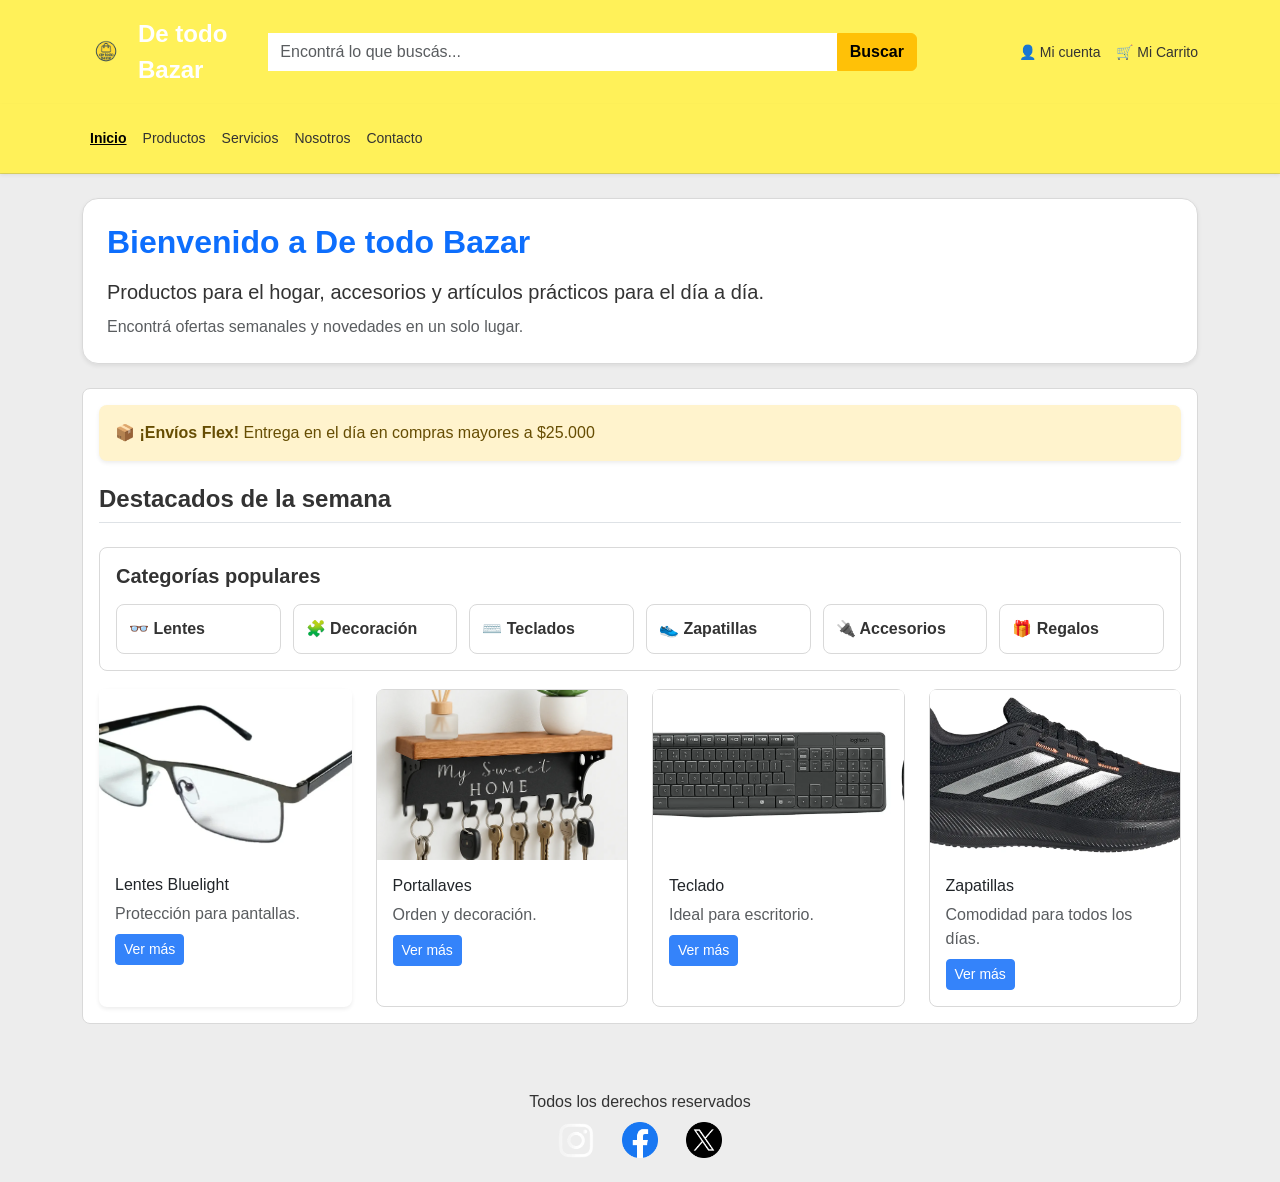
<file: index.html>
<!-- index.html -->
<!DOCTYPE html>
<html lang="es">

<head>
  <meta charset="UTF-8">
  <meta name="viewport" content="width=device-width, initial-scale=1.0">

  <meta name="description"
    content="De todo Bazar: productos para el hogar, accesorios y artículos prácticos para el día a día. Ofertas semanales y novedades.">

  <!-- Bootstrap CSS -->
  <link href="https://cdn.jsdelivr.net/npm/bootstrap@5.3.3/dist/css/bootstrap.min.css" rel="stylesheet">

  <!-- CSS propio (generado desde SASS) -->
  <link rel="stylesheet" href="css/style.css">

  <!-- AOS CSS -->
  <link href="https://unpkg.com/aos@2.3.1/dist/aos.css" rel="stylesheet">

  <title>De todo Bazar | Productos para el Hogar y Decoración</title>

  <!-- Open Graph -->
  <meta property="og:title" content="De todo Bazar | Todo para tu hogar">
  <meta property="og:description"
    content="Productos para el hogar, accesorios y artículos prácticos con envío a todo el país.">
  <meta property="og:image" content="https://tudominio.com/img/og-image.jpg">
  <meta property="og:url" content="https://tu-github-pages.github.io/">
  <meta property="og:type" content="website">
</head>

<body class="d-flex flex-column min-vh-100">

  <!-- Skip link (accesibilidad) -->
  <a class="visually-hidden-focusable p-2" href="#contenido">Saltar al contenido</a>

  <!-- Header -->
  <header class="ml-header">

    <!-- Top bar -->
    <div class="container py-3">
      <div class="row align-items-center g-2">

        <!-- Logo -->
        <div class="col-12 col-md-2 text-center text-md-start">
          <a href="index.html" class="d-inline-flex align-items-center text-decoration-none" aria-label="Ir al inicio">
            <img src="img/logo.png" alt="Logo de De todo Bazar" class="ml-logo">
            <span class="ms-2 fw-bold text-white fs-4">De todo Bazar</span>
          </a>
        </div>

        <!-- Buscador -->
        <div class="col-12 col-md-7">
          <form class="input-group" action="#" method="get" role="search" aria-label="Buscador de productos">
            <label for="busqueda" class="visually-hidden">Buscar productos</label>
            <input id="busqueda" name="q" type="search" class="form-control border-0"
              placeholder="Encontrá lo que buscás..." aria-label="Buscar productos">
            <button class="btn btn-warning fw-bold" type="submit" aria-label="Buscar">Buscar</button>
          </form>
        </div>

        <!-- Accesos -->
        <div class="col-12 col-md-3">
          <div class="d-flex justify-content-center justify-content-md-end gap-3 flex-wrap">
            <a href="#" class="ml-link" aria-label="Mi cuenta">👤 Mi cuenta</a>
            <a href="#" class="ml-link" aria-label="Carrito">🛒 Mi Carrito</a>
          </div>
        </div>

      </div>
    </div>

    <!-- Navegación -->
    <nav class="navbar navbar-expand-md ml-nav shadow-sm" aria-label="Navegación principal">
      <div class="container">
        <button class="navbar-toggler border-white" type="button" data-bs-toggle="collapse"
          data-bs-target="#navPrincipal" aria-controls="navPrincipal" aria-expanded="false" aria-label="Menú">
          <span class="navbar-toggler-icon"></span>
        </button>

        <div class="collapse navbar-collapse" id="navPrincipal">
          <ul class="navbar-nav me-auto py-2">
            <li class="nav-item">
              <a class="nav-link active" aria-current="page" href="index.html">Inicio</a>
            </li>
            <li class="nav-item">
              <a class="nav-link" href="pages/productos.html">Productos</a>
            </li>
            <li class="nav-item">
              <a class="nav-link" href="pages/servicios.html">Servicios</a>
            </li>
            <li class="nav-item">
              <a class="nav-link" href="pages/nosotros.html">Nosotros</a>
            </li>
            <li class="nav-item">
              <a class="nav-link" href="pages/contacto.html">Contacto</a>
            </li>
          </ul>
        </div>
      </div>
    </nav>
  </header>

  <!-- Contenido principal -->
  <main id="contenido" class="container my-4 grow">

    <!-- Bienvenida -->
    <section class="mb-4 home-section" data-aos="fade-up">
      <div class="home-box bg-white shadow-sm p-4 rounded-4">
        <h1 class="h2 fw-bold text-primary mb-3">Bienvenido a De todo Bazar</h1>
        <p class="lead mb-2">Productos para el hogar, accesorios y artículos prácticos para el día a día.</p>
        <p class="text-muted mb-0">Encontrá ofertas semanales y novedades en un solo lugar.</p>
      </div>
    </section>

    <!-- Destacados -->
    <section class="home-section" data-aos="fade-up">
      <div class="home-box">

        <div class="alert alert-warning border-0 shadow-sm py-3 mb-4 rounded-3" role="alert">
          <strong>📦 ¡Envíos Flex!</strong> Entrega en el día en compras mayores a $25.000
        </div>
        <h2 class="h4 fw-bold mb-4 border-bottom pb-2">Destacados de la semana</h2>
        <!-- Categorías populares (CSS Grid) -->
        <section class="home-section">
          <div class="home-box">
            <h2 class="h5 mb-3 home-title">Categorías populares</h2>

            <div class="feature-grid" aria-label="Categorías populares">
              <a class="feature-card" href="pages/productos.html">👓 Lentes</a>
              <a class="feature-card" href="pages/productos.html">🧩 Decoración</a>
              <a class="feature-card" href="pages/productos.html">⌨️ Teclados</a>
              <a class="feature-card" href="pages/productos.html">👟 Zapatillas</a>
              <a class="feature-card" href="pages/productos.html">🔌 Accesorios</a>
              <a class="feature-card" href="pages/productos.html">🎁 Regalos</a>
            </div>
          </div>
        </section>


        <div class="row row-cols-1 row-cols-md-2 row-cols-lg-4 g-4">

          <div class="col" data-aos="zoom-in" data-aos-delay="100">
            <article class="card h-100 border-0 shadow-sm">
              <img src="img/gafas.webp" class="card-img-top img-fluid"
                alt="Lentes Bluelight para protección de pantallas" loading="lazy">
              <div class="card-body">
                <h3 class="h6 card-title">Lentes Bluelight</h3>
                <p class="card-text text-muted mb-2">Protección para pantallas.</p>
                <a href="pages/productos.html" class="btn btn-sm btn-primary" aria-label="Ver más productos">Ver más</a>
              </div>
            </article>
          </div>

          <div class="col">
            <article class="card h-100">
              <img src="img/portallaves.webp" class="card-img-top img-fluid" alt="Portallaves decorativo para pared"
                loading="lazy">
              <div class="card-body">
                <h3 class="h6 card-title">Portallaves</h3>
                <p class="card-text text-muted mb-2">Orden y decoración.</p>
                <a href="pages/productos.html" class="btn btn-sm btn-primary" aria-label="Ver más productos">Ver más</a>
              </div>
            </article>
          </div>

          <div class="col">
            <article class="card h-100">
              <img src="img/teclado.webp" class="card-img-top img-fluid" alt="Teclado para escritorio" loading="lazy">
              <div class="card-body">
                <h3 class="h6 card-title">Teclado</h3>
                <p class="card-text text-muted mb-2">Ideal para escritorio.</p>
                <a href="pages/productos.html" class="btn btn-sm btn-primary" aria-label="Ver más productos">Ver más</a>
              </div>
            </article>
          </div>

          <div class="col">
            <article class="card h-100">
              <img src="img/zapatillas.webp" class="card-img-top img-fluid" alt="Zapatillas deportivas para uso diario"
                loading="lazy">
              <div class="card-body">
                <h3 class="h6 card-title">Zapatillas</h3>
                <p class="card-text text-muted mb-2">Comodidad para todos los días.</p>
                <a href="pages/productos.html" class="btn btn-sm btn-primary" aria-label="Ver más productos">Ver más</a>
              </div>
            </article>
          </div>

        </div>
      </div>
    </section>

  </main>

  <!-- Footer -->
  <footer class="ml-footer text-center py-4">
    <div class="container">
      <p class="mb-2">Todos los derechos reservados</p>

      <div class="d-inline-flex gap-3 align-items-center justify-content-center flex-wrap">
        <a href="https://www.instagram.com" target="_blank" rel="noopener noreferrer" aria-label="Instagram">
          <img src="img/instagram.png" alt="Logo de Instagram" class="ml-social" loading="lazy">
        </a>

        <a href="https://www.facebook.com" target="_blank" rel="noopener noreferrer" aria-label="Facebook">
          <img src="img/facebook.png" alt="Logo de Facebook" class="ml-social" loading="lazy">
        </a>

        <a href="https://x.com/?lang=es" target="_blank" rel="noopener noreferrer" aria-label="X">
          <img src="img/X.png" alt="Logo de X" class="ml-social" loading="lazy">
        </a>
      </div>
    </div>
  </footer>

  <!-- Scripts -->
  <script src="https://cdn.jsdelivr.net/npm/bootstrap@5.3.3/dist/js/bootstrap.bundle.min.js"></script>
  <script src="https://unpkg.com/aos@2.3.1/dist/aos.js"></script>
  <script>
    AOS.init({
      duration: 800,
      once: true
    });
  </script>
</body>

</html>
</file>
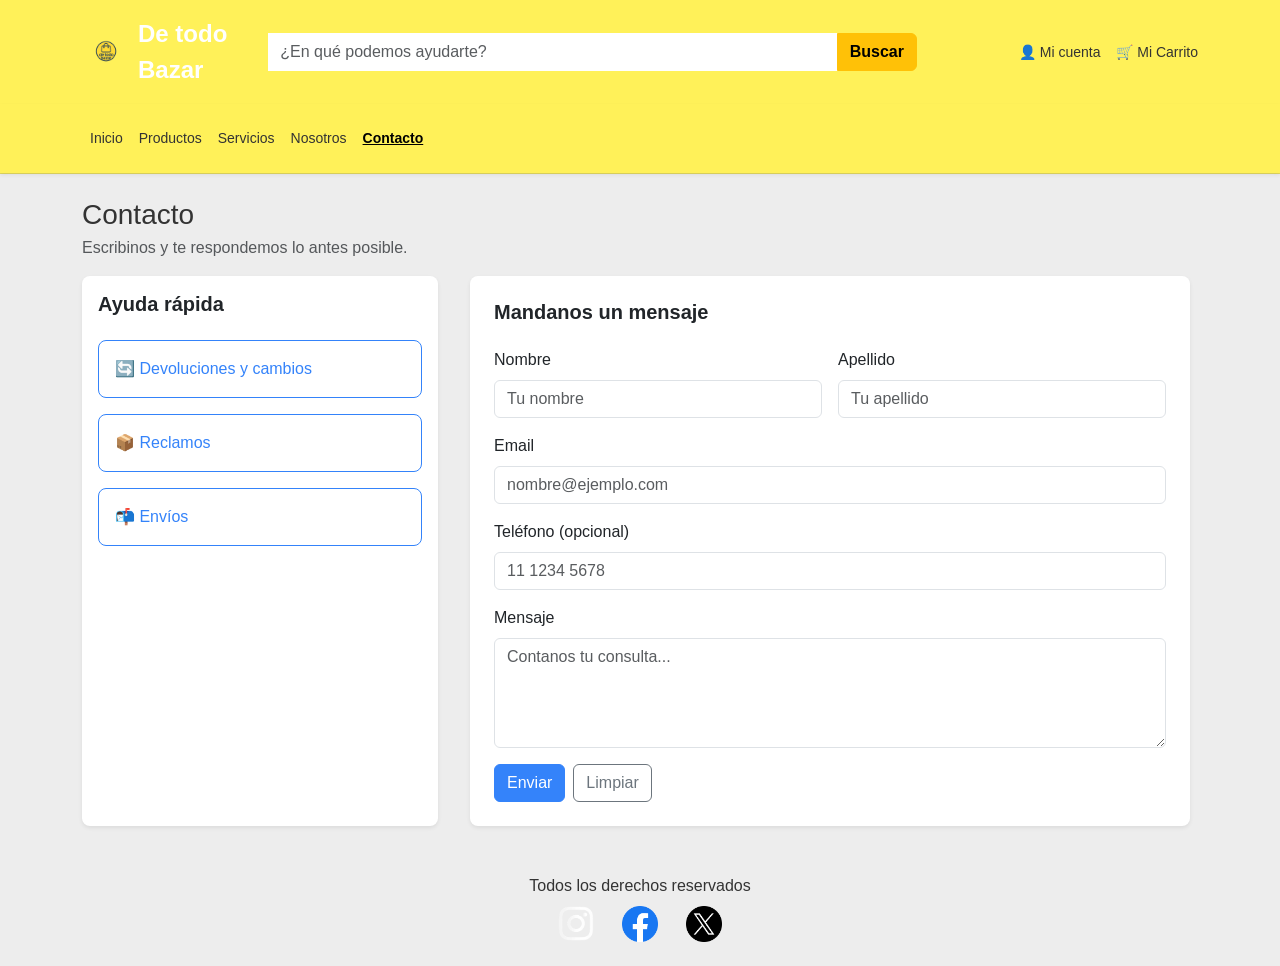
<file: pages/contacto.html>
<!-- pages/contacto.html -->
<!DOCTYPE html>
<html lang="es">

<head>
  <meta charset="UTF-8">
  <meta name="viewport" content="width=device-width, initial-scale=1.0">

  <meta name="description"
    content="Contacto de De todo Bazar. Escribinos tu consulta y te respondemos lo antes posible.">

  <!-- Bootstrap CSS -->
  <link href="https://cdn.jsdelivr.net/npm/bootstrap@5.3.3/dist/css/bootstrap.min.css" rel="stylesheet">

  <!-- CSS propio (generado desde SASS) -->
  <link rel="stylesheet" href="../css/style.css">

  <!-- AOS CSS -->
  <link href="https://unpkg.com/aos@2.3.1/dist/aos.css" rel="stylesheet">

  <title>Contacto - De todo Bazar</title>

  <!-- Open Graph -->
  <meta property="og:title" content="Contacto | De todo Bazar">
  <meta property="og:description" content="¿Tenés dudas? Escribinos y te responderemos a la brevedad.">
  <meta property="og:type" content="website">
</head>

<body class="d-flex flex-column min-vh-100">

  <!-- Skip link (accesibilidad) -->
  <a class="visually-hidden-focusable p-2" href="#contenido">Saltar al contenido</a>

  <!-- Header -->
  <header class="ml-header">

    <!-- Top bar -->
    <div class="container py-3">
      <div class="row align-items-center g-2">

        <!-- Logo -->
        <div class="col-12 col-md-2 text-center text-md-start">
          <a href="../index.html" class="d-inline-flex align-items-center text-decoration-none"
            aria-label="Ir al inicio">
            <img src="../img/logo.png" alt="Logo de De todo Bazar" class="ml-logo">
            <span class="ms-2 fw-bold text-white fs-4">De todo Bazar</span>
          </a>
        </div>

        <!-- Buscador -->
        <div class="col-12 col-md-7">
          <form class="input-group" action="#" method="get" role="search" aria-label="Buscador de consultas">
            <label for="busqueda" class="visually-hidden">Buscar consultas</label>
            <input id="busqueda" name="q" type="search" class="form-control border-0"
              placeholder="¿En qué podemos ayudarte?" aria-label="Buscador de consultas">
            <button class="btn btn-warning fw-bold" type="submit" aria-label="Buscar">Buscar</button>
          </form>
        </div>

        <!-- Accesos -->
        <div class="col-12 col-md-3">
          <div class="d-flex justify-content-center justify-content-md-end gap-3 flex-wrap">
            <a href="#" class="ml-link" aria-label="Mi cuenta">👤 Mi cuenta</a>
            <a href="#" class="ml-link" aria-label="Carrito">🛒 Mi Carrito</a>
          </div>
        </div>

      </div>
    </div>

    <!-- Navegación -->
    <nav class="navbar navbar-expand-md ml-nav shadow-sm" aria-label="Navegación principal">
      <div class="container">
        <button class="navbar-toggler border-white" type="button" data-bs-toggle="collapse"
          data-bs-target="#navPrincipal" aria-controls="navPrincipal" aria-expanded="false" aria-label="Menú">
          <span class="navbar-toggler-icon"></span>
        </button>

        <div class="collapse navbar-collapse" id="navPrincipal">
          <ul class="navbar-nav me-auto py-2">
            <li class="nav-item">
              <a class="nav-link" href="../index.html">Inicio</a>
            </li>
            <li class="nav-item">
              <a class="nav-link" href="productos.html">Productos</a>
            </li>
            <li class="nav-item">
              <a class="nav-link" href="servicios.html">Servicios</a>
            </li>
            <li class="nav-item">
              <a class="nav-link" href="nosotros.html">Nosotros</a>
            </li>
            <li class="nav-item">
              <a class="nav-link active" aria-current="page" href="contacto.html">Contacto</a>
            </li>
          </ul>
        </div>
      </div>
    </nav>
  </header>

  <!-- Contenido principal -->
  <main id="contenido" class="container my-4 grow">

    <section class="mb-3">
      <h1 class="h3 mb-1">Contacto</h1>
      <p class="text-muted mb-0">Escribinos y te respondemos lo antes posible.</p>
    </section>

    <div class="row g-4 contact-grid">

      <!-- Ayuda rápida -->
      <aside class="col-12 col-md-4" data-aos="fade-right">
        <section class="card contact-card border-0 shadow-sm h-100">
          <div class="card-body">
            <h2 class="h5 fw-bold mb-4">Ayuda rápida</h2>

            <div class="d-grid gap-3">
              <a class="btn btn-outline-primary text-start p-3 rounded-3" href="#"
                aria-label="Ir a devoluciones y cambios">
                🔄 Devoluciones y cambios
              </a>
              <a class="btn btn-outline-primary text-start p-3 rounded-3" href="#" aria-label="Ir a reclamos">
                📦 Reclamos
              </a>
              <a class="btn btn-outline-primary text-start p-3 rounded-3" href="#" aria-label="Ir a envíos">
                📬 Envíos
              </a>
            </div>
          </div>
        </section>
      </aside>

      <!-- Formulario -->
      <section class="col-12 col-md-8" aria-label="Formulario de contacto" data-aos="fade-left">
        <div class="card contact-form-card border-0 shadow-sm">
          <div class="card-body p-4">
            <h2 class="h5 fw-bold mb-4">Mandanos un mensaje</h2>

            <form action="#" method="post">
              <div class="row g-3">
                <div class="col-12 col-md-6">
                  <label for="nombre" class="form-label">Nombre</label>
                  <input id="nombre" name="nombre" type="text" class="form-control" placeholder="Tu nombre" required
                    autocomplete="given-name">
                </div>

                <div class="col-12 col-md-6">
                  <label for="apellido" class="form-label">Apellido</label>
                  <input id="apellido" name="apellido" type="text" class="form-control" placeholder="Tu apellido"
                    required autocomplete="family-name">
                </div>

                <div class="col-12">
                  <label for="email" class="form-label">Email</label>
                  <input id="email" name="email" type="email" class="form-control" placeholder="nombre@ejemplo.com"
                    required autocomplete="email">
                </div>

                <div class="col-12">
                  <label for="telefono" class="form-label">Teléfono (opcional)</label>
                  <input id="telefono" name="telefono" type="tel" class="form-control" placeholder="11 1234 5678"
                    autocomplete="tel">
                </div>

                <div class="col-12">
                  <label for="mensaje" class="form-label">Mensaje</label>
                  <textarea id="mensaje" name="mensaje" class="form-control" rows="4"
                    placeholder="Contanos tu consulta..." required></textarea>
                </div>

                <div class="col-12 d-flex gap-2 flex-wrap">
                  <button type="submit" class="btn btn-primary"
                    aria-label="Enviar formulario de contacto">Enviar</button>
                  <button type="reset" class="btn btn-outline-secondary"
                    aria-label="Limpiar formulario">Limpiar</button>
                </div>
              </div>
            </form>

          </div>
        </div>
      </section>

    </div>

  </main>

  <!-- Footer -->
  <footer class="ml-footer text-center py-4">
    <div class="container">
      <p class="mb-2">Todos los derechos reservados</p>

      <div class="d-inline-flex gap-3 align-items-center justify-content-center flex-wrap">
        <a href="https://www.instagram.com" target="_blank" rel="noopener noreferrer" aria-label="Instagram">
          <img src="../img/instagram.png" alt="Logo de Instagram" class="ml-social" loading="lazy">
        </a>

        <a href="https://www.facebook.com" target="_blank" rel="noopener noreferrer" aria-label="Facebook">
          <img src="../img/facebook.png" alt="Logo de Facebook" class="ml-social" loading="lazy">
        </a>

        <a href="https://x.com/?lang=es" target="_blank" rel="noopener noreferrer" aria-label="X">
          <img src="../img/X.png" alt="Logo de X" class="ml-social" loading="lazy">
        </a>
      </div>
    </div>
  </footer>

  <!-- Scripts -->
  <script src="https://cdn.jsdelivr.net/npm/bootstrap@5.3.3/dist/js/bootstrap.bundle.min.js"></script>
  <script src="https://unpkg.com/aos@2.3.1/dist/aos.js"></script>
  <script>
    AOS.init({ duration: 800, once: true });
  </script>
</body>

</html>
</file>
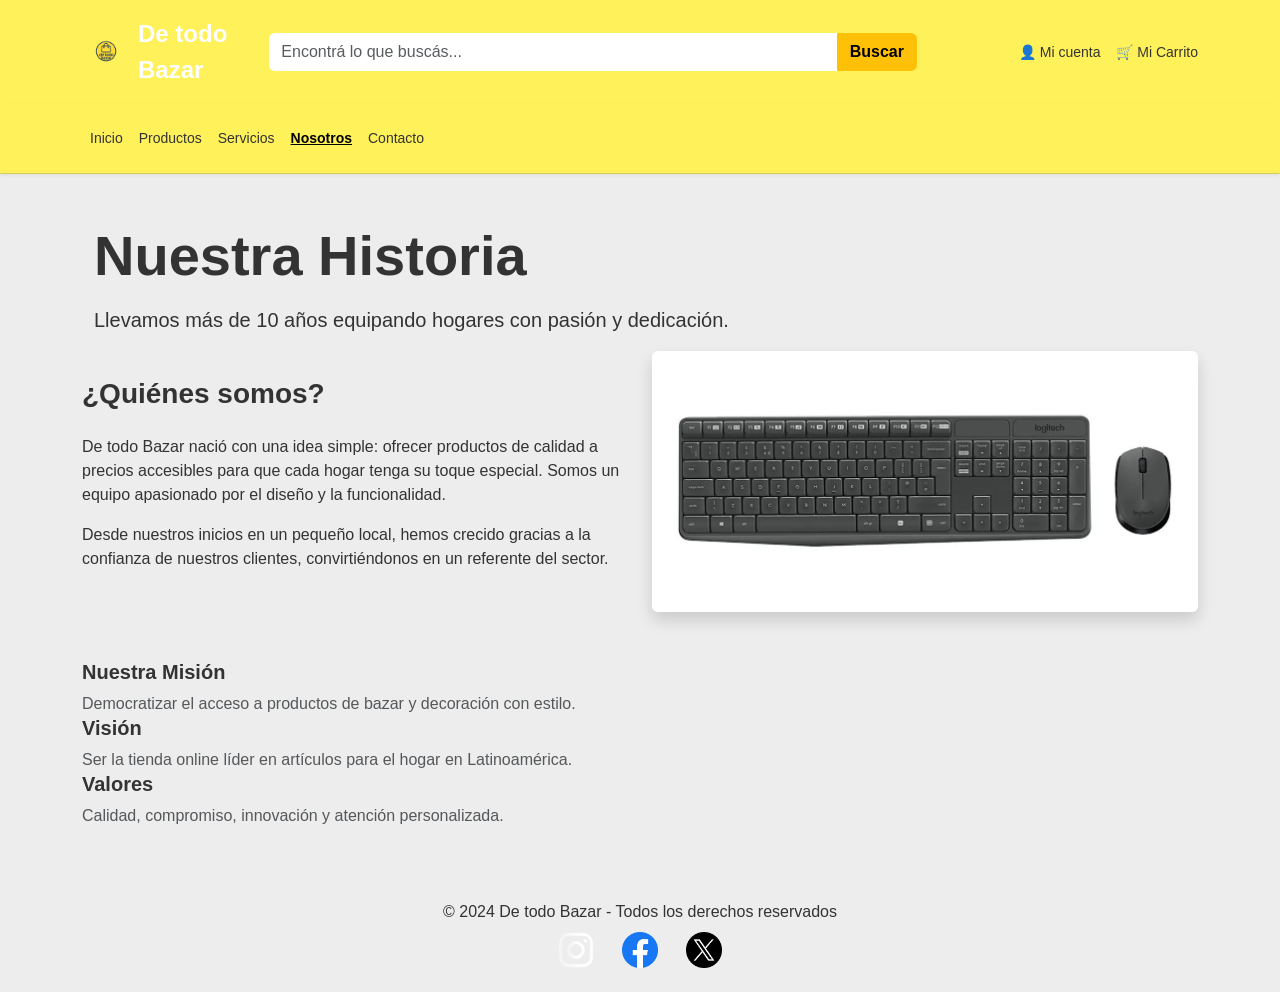
<file: pages/nosotros.html>
<!DOCTYPE html>
<html lang="es">

<head>
    <meta charset="UTF-8">
    <meta name="viewport" content="width=device-width, initial-scale=1.0">
    <meta name="description"
        content="Conocé la historia y el equipo de De todo Bazar. Pasión por el hogar y la decoración.">
    <link href="https://cdn.jsdelivr.net/npm/bootstrap@5.3.3/dist/css/bootstrap.min.css" rel="stylesheet">
    <link rel="stylesheet" href="../css/style.css">
    <link href="https://unpkg.com/aos@2.3.1/dist/aos.css" rel="stylesheet">

    <link rel="icon" type="image/png" href="../img/logo.png">
    <title>Nosotros - De todo Bazar</title>

    <!-- Open Graph -->
    <meta property="og:title" content="Nosotros | De todo Bazar">
    <meta property="og:description" content="Conocé nuestra historia, misión y valores.">
    <meta property="og:type" content="website">
</head>

<body class="d-flex flex-column min-vh-100">

    <header class="ml-header">
        <div class="container py-3">
            <div class="row align-items-center g-2">
                <div class="col-12 col-md-2 text-center text-md-start">
                    <a href="../index.html" class="d-inline-flex align-items-center text-decoration-none"
                        aria-label="Ir al inicio">
                        <img src="../img/logo.png" alt="Logo" class="ml-logo">
                        <span class="ms-2 fw-bold text-white fs-4">De todo Bazar</span>
                    </a>
                </div>
                <div class="col-12 col-md-7">
                    <form class="input-group" action="#" method="get" role="search" aria-label="Buscador">
                        <input name="q" type="search" class="form-control border-0"
                            placeholder="Encontrá lo que buscás..." aria-label="Buscar">
                        <button class="btn btn-warning fw-bold" type="submit">Buscar</button>
                    </form>
                </div>
                <div class="col-12 col-md-3">
                    <div class="d-flex justify-content-center justify-content-md-end gap-3 flex-wrap">
                        <a href="#" class="ml-link">👤 Mi cuenta</a>
                        <a href="#" class="ml-link">🛒 Mi Carrito</a>
                    </div>
                </div>
            </div>
        </div>
        <nav class="navbar navbar-expand-md ml-nav shadow-sm" aria-label="Navegación principal">
            <div class="container">
                <button class="navbar-toggler border-white" type="button" data-bs-toggle="collapse"
                    data-bs-target="#navPrincipal" aria-controls="navPrincipal" aria-expanded="false" aria-label="Menú">
                    <span class="navbar-toggler-icon"></span>
                </button>
                <div class="collapse navbar-collapse" id="navPrincipal">
                    <ul class="navbar-nav me-auto py-2">
                        <li class="nav-item"><a class="nav-link" href="../index.html">Inicio</a></li>
                        <li class="nav-item"><a class="nav-link" href="productos.html">Productos</a></li>
                        <li class="nav-item"><a class="nav-link" href="servicios.html">Servicios</a></li>
                        <li class="nav-item"><a class="nav-link active" aria-current="page"
                                href="nosotros.html">Nosotros</a></li>
                        <li class="nav-item"><a class="nav-link" href="contacto.html">Contacto</a></li>
                    </ul>
                </div>
            </div>
        </nav>
    </header>

    <main id="contenido" class="container my-5 grow">
        <section class="nosotros-hero" data-aos="fade-down">
            <div class="container">
                <h1 class="display-4 fw-bold mb-3">Nuestra Historia</h1>
                <p class="lead">Llevamos más de 10 años equipando hogares con pasión y dedicación.</p>
            </div>
        </section>

        <section class="row align-items-center mb-5 g-4" data-aos="fade-up">
            <div class="col-md-6">
                <h2 class="h3 fw-bold mb-4">¿Quiénes somos?</h2>
                <p>De todo Bazar nació con una idea simple: ofrecer productos de calidad a precios accesibles para que
                    cada hogar tenga su toque especial. Somos un equipo apasionado por el diseño y la funcionalidad.</p>
                <p>Desde nuestros inicios en un pequeño local, hemos crecido gracias a la confianza de nuestros
                    clientes, convirtiéndonos en un referente del sector.</p>
            </div>
            <div class="col-md-6">
                <img src="../img/teclado.webp" alt="Equipo de trabajo" class="img-fluid rounded shadow">
            </div>
        </section>

        <section class="nosotros-grid">
            <div class="nosotros-card" data-aos="zoom-in" data-aos-delay="100">
                <h3 class="h5 fw-bold">Nuestra Misión</h3>
                <p class="text-muted mb-0">Democratizar el acceso a productos de bazar y decoración con estilo.</p>
            </div>
            <div class="nosotros-card" data-aos="zoom-in" data-aos-delay="200">
                <h3 class="h5 fw-bold">Visión</h3>
                <p class="text-muted mb-0">Ser la tienda online líder en artículos para el hogar en Latinoamérica.</p>
            </div>
            <div class="nosotros-card" data-aos="zoom-in" data-aos-delay="300">
                <h3 class="h5 fw-bold">Valores</h3>
                <p class="text-muted mb-0">Calidad, compromiso, innovación y atención personalizada.</p>
            </div>
        </section>
    </main>

    <footer class="ml-footer text-center py-4 mt-auto">
        <div class="container">
            <p class="mb-2">© 2024 De todo Bazar - Todos los derechos reservados</p>
            <div class="d-inline-flex gap-3 align-items-center justify-content-center flex-wrap">
                <a href="#" aria-label="Instagram"><img src="../img/instagram.png" alt="Instagram"
                        class="ml-social"></a>
                <a href="#" aria-label="Facebook"><img src="../img/facebook.png" alt="Facebook" class="ml-social"></a>
                <a href="#" aria-label="X"><img src="../img/X.png" alt="X" class="ml-social"></a>
            </div>
        </div>
    </footer>

    <script src="https://cdn.jsdelivr.net/npm/bootstrap@5.3.3/dist/js/bootstrap.bundle.min.js"></script>
    <script src="https://unpkg.com/aos@2.3.1/dist/aos.js"></script>
    <script>
        AOS.init({ duration: 800, once: true });
    </script>
</body>

</html>
</file>
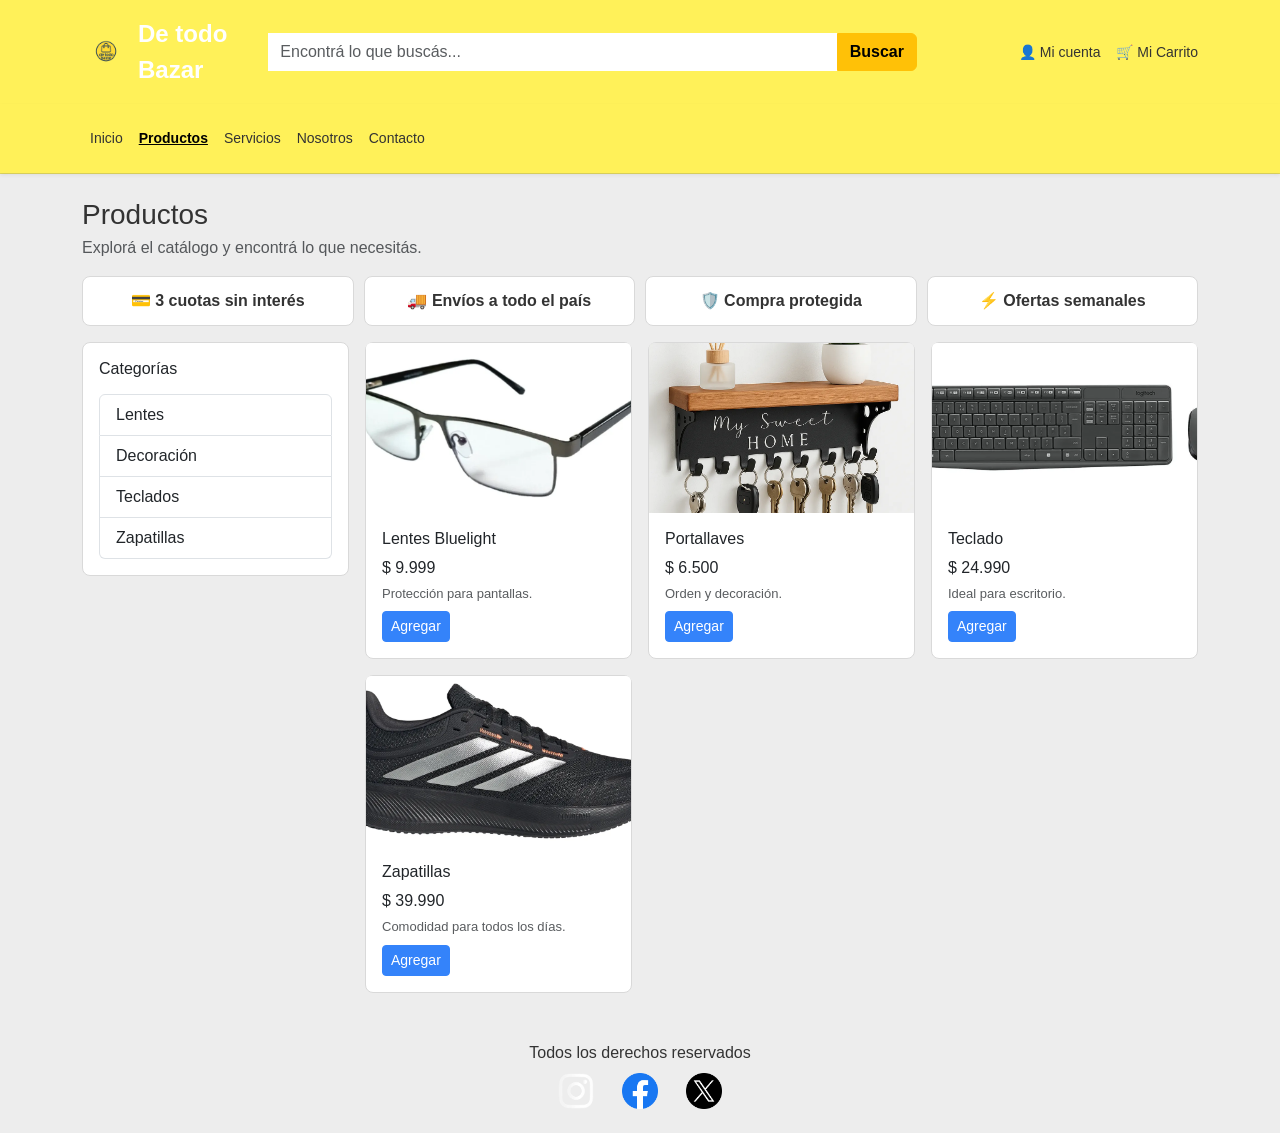
<file: pages/productos.html>
<!-- pages/productos.html -->
<!DOCTYPE html>
<html lang="es">

<head>
  <meta charset="UTF-8">
  <meta name="viewport" content="width=device-width, initial-scale=1.0">

  <meta name="description"
    content="Catálogo de productos de De todo Bazar: accesorios, hogar y artículos prácticos para el día a día.">

  <!-- Bootstrap CSS -->
  <link href="https://cdn.jsdelivr.net/npm/bootstrap@5.3.3/dist/css/bootstrap.min.css" rel="stylesheet">

  <!-- CSS propio (generado desde SASS) -->
  <link rel="stylesheet" href="../css/style.css">

  <!-- AOS CSS -->
  <link href="https://unpkg.com/aos@2.3.1/dist/aos.css" rel="stylesheet">

  <title>Productos - De todo Bazar</title>

  <!-- Open Graph -->
  <meta property="og:title" content="Productos | De todo Bazar">
  <meta property="og:description" content="Explorá nuestro catálogo de bazar, accesorios y decoración.">
  <meta property="og:type" content="website">
</head>

<body class="d-flex flex-column min-vh-100">

  <!-- Skip link (accesibilidad) -->
  <a class="visually-hidden-focusable p-2" href="#contenido">Saltar al contenido</a>

  <!-- Header -->
  <header class="ml-header">

    <!-- Top bar -->
    <div class="container py-3">
      <div class="row align-items-center g-2">

        <!-- Logo -->
        <div class="col-12 col-md-2 text-center text-md-start">
          <a href="../index.html" class="d-inline-flex align-items-center text-decoration-none"
            aria-label="Ir al inicio">
            <img src="../img/logo.png" alt="Logo de De todo Bazar" class="ml-logo">
            <span class="ms-2 fw-bold text-white fs-4">De todo Bazar</span>
          </a>
        </div>

        <!-- Buscador -->
        <div class="col-12 col-md-7">
          <form class="input-group" action="#" method="get" role="search" aria-label="Buscador de productos">
            <label for="busqueda" class="visually-hidden">Buscar productos</label>
            <input id="busqueda" name="q" type="search" class="form-control border-0"
              placeholder="Encontrá lo que buscás..." aria-label="Buscar productos">
            <button class="btn btn-warning fw-bold" type="submit" aria-label="Buscar">Buscar</button>
          </form>
        </div>

        <!-- Accesos -->
        <div class="col-12 col-md-3">
          <div class="d-flex justify-content-center justify-content-md-end gap-3 flex-wrap">
            <a href="#" class="ml-link" aria-label="Mi cuenta">👤 Mi cuenta</a>
            <a href="#" class="ml-link" aria-label="Carrito">🛒 Mi Carrito</a>
          </div>
        </div>

      </div>
    </div>

    <!-- Navegación -->
    <nav class="navbar navbar-expand-md ml-nav shadow-sm" aria-label="Navegación principal">
      <div class="container">
        <button class="navbar-toggler border-white" type="button" data-bs-toggle="collapse"
          data-bs-target="#navPrincipal" aria-controls="navPrincipal" aria-expanded="false" aria-label="Menú">
          <span class="navbar-toggler-icon"></span>
        </button>

        <div class="collapse navbar-collapse" id="navPrincipal">
          <ul class="navbar-nav me-auto py-2">
            <li class="nav-item">
              <a class="nav-link" href="../index.html">Inicio</a>
            </li>
            <li class="nav-item">
              <a class="nav-link active" aria-current="page" href="productos.html">Productos</a>
            </li>
            <li class="nav-item">
              <a class="nav-link" href="servicios.html">Servicios</a>
            </li>
            <li class="nav-item">
              <a class="nav-link" href="nosotros.html">Nosotros</a>
            </li>
            <li class="nav-item">
              <a class="nav-link" href="contacto.html">Contacto</a>
            </li>
          </ul>
        </div>
      </div>
    </nav>
  </header>

  <!-- Contenido principal -->
  <main id="contenido" class="container my-4 grow">

    <section class="mb-3">
      <h1 class="h3 mb-1">Productos</h1>
      <p class="text-muted mb-0">Explorá el catálogo y encontrá lo que necesitás.</p>
    </section>
    <section class="mb-3">
      <div class="promo-grid" aria-label="Beneficios del bazar">
        <div class="promo-item">💳 3 cuotas sin interés</div>
        <div class="promo-item">🚚 Envíos a todo el país</div>
        <div class="promo-item">🛡️ Compra protegida</div>
        <div class="promo-item">⚡ Ofertas semanales</div>
      </div>
    </section>


    <div class="row g-3">

      <!-- Categorías -->
      <aside class="col-12 col-md-3">
        <div class="card">
          <div class="card-body">
            <h2 class="h6 mb-3">Categorías</h2>

            <ul class="list-group">
              <li class="list-group-item">Lentes</li>
              <li class="list-group-item">Decoración</li>
              <li class="list-group-item">Teclados</li>
              <li class="list-group-item">Zapatillas</li>
            </ul>
          </div>
        </div>
      </aside>

      <!-- Grilla -->
      <section class="col-12 col-md-9" aria-label="Listado de productos">
        <div class="row row-cols-1 row-cols-md-2 row-cols-lg-3 g-3">

          <div class="col">
            <article class="card h-100">
              <img src="../img/gafas.webp" class="card-img-top img-fluid"
                alt="Lentes Bluelight para protección de pantallas" loading="lazy">
              <div class="card-body">
                <h3 class="h6 card-title">Lentes Bluelight</h3>
                <p class="card-text mb-1">$ 9.999</p>
                <p class="card-text text-muted product-desc">Protección para pantallas.</p>
                <button class="btn btn-sm btn-primary" type="button" aria-label="Agregar Lentes Bluelight al carrito">
                  Agregar
                </button>
              </div>
            </article>
          </div>

          <div class="col">
            <article class="card h-100">
              <img src="../img/portallaves.webp" class="card-img-top img-fluid" alt="Portallaves decorativo para pared"
                loading="lazy">
              <div class="card-body">
                <h3 class="h6 card-title">Portallaves</h3>
                <p class="card-text mb-1">$ 6.500</p>
                <p class="card-text text-muted product-desc">Orden y decoración.</p>
                <button class="btn btn-sm btn-primary" type="button" aria-label="Agregar Portallaves al carrito">
                  Agregar
                </button>
              </div>
            </article>
          </div>

          <div class="col">
            <article class="card h-100">
              <img src="../img/teclado.webp" class="card-img-top img-fluid" alt="Teclado para escritorio"
                loading="lazy">
              <div class="card-body">
                <h3 class="h6 card-title">Teclado</h3>
                <p class="card-text mb-1">$ 24.990</p>
                <p class="card-text text-muted product-desc">Ideal para escritorio.</p>
                <button class="btn btn-sm btn-primary" type="button" aria-label="Agregar Teclado al carrito">
                  Agregar
                </button>
              </div>
            </article>
          </div>

          <div class="col">
            <article class="card h-100">
              <img src="../img/zapatillas.webp" class="card-img-top img-fluid"
                alt="Zapatillas deportivas para uso diario" loading="lazy">
              <div class="card-body">
                <h3 class="h6 card-title">Zapatillas</h3>
                <p class="card-text mb-1">$ 39.990</p>
                <p class="card-text text-muted product-desc">Comodidad para todos los días.</p>
                <button class="btn btn-sm btn-primary" type="button" aria-label="Agregar Zapatillas al carrito">
                  Agregar
                </button>
              </div>
            </article>
          </div>

        </div>
      </section>

    </div>

  </main>

  <!-- Footer -->
  <footer class="ml-footer text-center py-4">
    <div class="container">
      <p class="mb-2">Todos los derechos reservados</p>

      <div class="d-inline-flex gap-3 align-items-center justify-content-center flex-wrap">
        <a href="https://www.instagram.com" target="_blank" rel="noopener noreferrer" aria-label="Instagram">
          <img src="../img/instagram.png" alt="Logo de Instagram" class="ml-social" loading="lazy">
        </a>

        <a href="https://www.facebook.com" target="_blank" rel="noopener noreferrer" aria-label="Facebook">
          <img src="../img/facebook.png" alt="Logo de Facebook" class="ml-social" loading="lazy">
        </a>

        <a href="https://x.com/?lang=es" target="_blank" rel="noopener noreferrer" aria-label="X">
          <img src="../img/X.png" alt="Logo de X" class="ml-social" loading="lazy">
        </a>
      </div>
    </div>
  </footer>

  <!-- Scripts -->
  <script src="https://cdn.jsdelivr.net/npm/bootstrap@5.3.3/dist/js/bootstrap.bundle.min.js"></script>
  <script src="https://unpkg.com/aos@2.3.1/dist/aos.js"></script>
  <script>
    AOS.init({ duration: 800, once: true });
  </script>
</body>

</html>
</file>
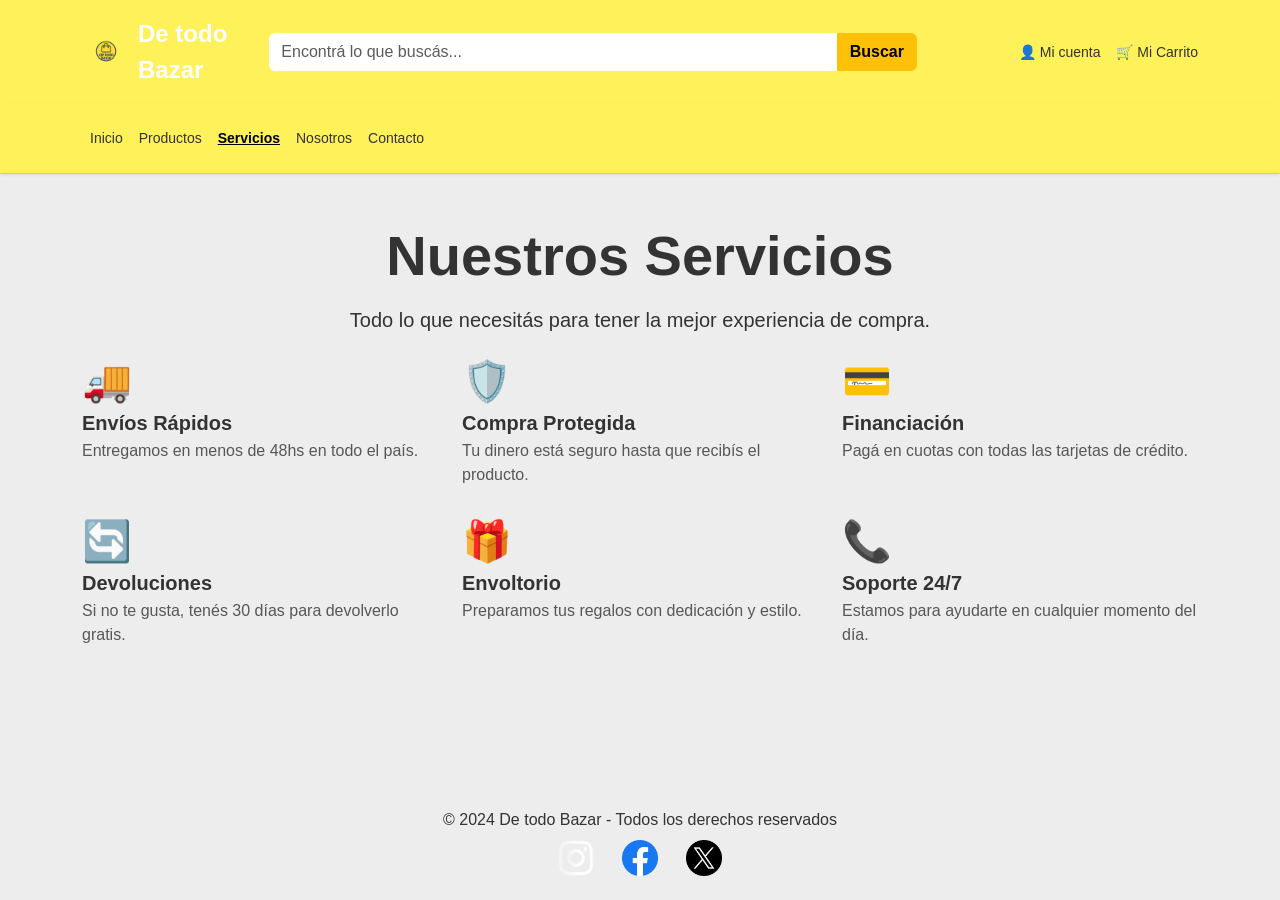
<file: pages/servicios.html>
<!DOCTYPE html>
<html lang="es">

<head>
    <meta charset="UTF-8">
    <meta name="viewport" content="width=device-width, initial-scale=1.0">
    <meta name="description"
        content="Conocé nuestros servicios de envío, garantía y atención personalizada en De todo Bazar.">
    <link href="https://cdn.jsdelivr.net/npm/bootstrap@5.3.3/dist/css/bootstrap.min.css" rel="stylesheet">
    <link rel="stylesheet" href="../css/style.css">
    <link href="https://unpkg.com/aos@2.3.1/dist/aos.css" rel="stylesheet">
    <link rel="icon" type="image/png" href="../img/logo.png">
    <title>Servicios - De todo Bazar</title>

    <!-- Open Graph -->
    <meta property="og:title" content="Servicios | De todo Bazar">
    <meta property="og:description" content="Envíos rápidos, compra protegida y financiación.">
    <meta property="og:type" content="website">
</head>

<body class="d-flex flex-column min-vh-100">

    <header class="ml-header">
        <div class="container py-3">
            <div class="row align-items-center g-2">
                <div class="col-12 col-md-2 text-center text-md-start">
                    <a href="../index.html" class="d-inline-flex align-items-center text-decoration-none"
                        aria-label="Ir al inicio">
                        <img src="../img/logo.png" alt="Logo" class="ml-logo">
                        <span class="ms-2 fw-bold text-white fs-4">De todo Bazar</span>
                    </a>
                </div>
                <div class="col-12 col-md-7">
                    <form class="input-group" action="#" method="get" role="search" aria-label="Buscador">
                        <input name="q" type="search" class="form-control border-0"
                            placeholder="Encontrá lo que buscás..." aria-label="Buscar">
                        <button class="btn btn-warning fw-bold" type="submit">Buscar</button>
                    </form>
                </div>
                <div class="col-12 col-md-3">
                    <div class="d-flex justify-content-center justify-content-md-end gap-3 flex-wrap">
                        <a href="#" class="ml-link">👤 Mi cuenta</a>
                        <a href="#" class="ml-link">🛒 Mi Carrito</a>
                    </div>
                </div>
            </div>
        </div>
        <nav class="navbar navbar-expand-md ml-nav shadow-sm" aria-label="Navegación principal">
            <div class="container">
                <button class="navbar-toggler border-white" type="button" data-bs-toggle="collapse"
                    data-bs-target="#navPrincipal" aria-controls="navPrincipal" aria-expanded="false" aria-label="Menú">
                    <span class="navbar-toggler-icon"></span>
                </button>
                <div class="collapse navbar-collapse" id="navPrincipal">
                    <ul class="navbar-nav me-auto py-2">
                        <li class="nav-item"><a class="nav-link" href="../index.html">Inicio</a></li>
                        <li class="nav-item"><a class="nav-link" href="productos.html">Productos</a></li>
                        <li class="nav-item"><a class="nav-link active" aria-current="page"
                                href="servicios.html">Servicios</a></li>
                        <li class="nav-item"><a class="nav-link" href="nosotros.html">Nosotros</a></li>
                        <li class="nav-item"><a class="nav-link" href="contacto.html">Contacto</a></li>
                    </ul>
                </div>
            </div>
        </nav>
    </header>

    <main id="contenido" class="container my-5 grow">
        <section class="servicios-hero text-center" data-aos="fade-down">
            <div class="container">
                <h1 class="display-4 fw-bold mb-3">Nuestros Servicios</h1>
                <p class="lead">Todo lo que necesitás para tener la mejor experiencia de compra.</p>
            </div>
        </section>

        <div class="row g-4" data-aos="fade-up">
            <div class="col-md-6 col-lg-4">
                <div class="servicio-item">
                    <span class="fs-1">🚚</span>
                    <div>
                        <h3 class="h5 fw-bold mb-1">Envíos Rápidos</h3>
                        <p class="text-muted mb-0">Entregamos en menos de 48hs en todo el país.</p>
                    </div>
                </div>
            </div>
            <div class="col-md-6 col-lg-4">
                <div class="servicio-item">
                    <span class="fs-1">🛡️</span>
                    <div>
                        <h3 class="h5 fw-bold mb-1">Compra Protegida</h3>
                        <p class="text-muted mb-0">Tu dinero está seguro hasta que recibís el producto.</p>
                    </div>
                </div>
            </div>
            <div class="col-md-6 col-lg-4">
                <div class="servicio-item">
                    <span class="fs-1">💳</span>
                    <div>
                        <h3 class="h5 fw-bold mb-1">Financiación</h3>
                        <p class="text-muted mb-0">Pagá en cuotas con todas las tarjetas de crédito.</p>
                    </div>
                </div>
            </div>
            <div class="col-md-6 col-lg-4">
                <div class="servicio-item">
                    <span class="fs-1">🔄</span>
                    <div>
                        <h3 class="h5 fw-bold mb-1">Devoluciones</h3>
                        <p class="text-muted mb-0">Si no te gusta, tenés 30 días para devolverlo gratis.</p>
                    </div>
                </div>
            </div>
            <div class="col-md-6 col-lg-4">
                <div class="servicio-item">
                    <span class="fs-1">🎁</span>
                    <div>
                        <h3 class="h5 fw-bold mb-1">Envoltorio</h3>
                        <p class="text-muted mb-0">Preparamos tus regalos con dedicación y estilo.</p>
                    </div>
                </div>
            </div>
            <div class="col-md-6 col-lg-4">
                <div class="servicio-item">
                    <span class="fs-1">📞</span>
                    <div>
                        <h3 class="h5 fw-bold mb-1">Soporte 24/7</h3>
                        <p class="text-muted mb-0">Estamos para ayudarte en cualquier momento del día.</p>
                    </div>
                </div>
            </div>
        </div>
    </main>

    <footer class="ml-footer text-center py-4 mt-auto">
        <div class="container">
            <p class="mb-2">© 2024 De todo Bazar - Todos los derechos reservados</p>
            <div class="d-inline-flex gap-3 align-items-center justify-content-center flex-wrap">
                <a href="#" aria-label="Instagram"><img src="../img/instagram.png" alt="Instagram"
                        class="ml-social"></a>
                <a href="#" aria-label="Facebook"><img src="../img/facebook.png" alt="Facebook" class="ml-social"></a>
                <a href="#" aria-label="X"><img src="../img/X.png" alt="X" class="ml-social"></a>
            </div>
        </div>
    </footer>

    <script src="https://cdn.jsdelivr.net/npm/bootstrap@5.3.3/dist/js/bootstrap.bundle.min.js"></script>
    <script src="https://unpkg.com/aos@2.3.1/dist/aos.js"></script>
    <script>
        AOS.init({ duration: 800, once: true });
    </script>
</body>

</html>
</file>
<file: css/style.css>
@charset "UTF-8";
/* sass/style.scss */
/* Utilities */
/* sass/utilities/_variables.scss */
/* Paleta */
/* Tipografía */
/* Medidas */
/* Sombras / transiciones */
/* Breakpoints */
/* Extra: operador (ejemplo) */
/* Focus ring */
/* sass/utilities/_mixin.scss */
/* sass/utilities/_placeholders.scss */
.promo-item, .feature-card, .home-box {
  background: #fff;
  border: 1px solid #d9d9d9;
  border-radius: 8px;
}

.card {
  border: 1px solid #d9d9d9;
  border-radius: 8px;
}

/* Base */
/* sass/base/_reset.scss */
* {
  margin: 0;
  padding: 0;
  box-sizing: border-box;
}

/* sass/base/_globals.scss */
:root {
  /* Genero variables CSS desde variables SCSS (queda prolijo y editable) */
  --ml-yellow: #fff159;
  --ml-blue: #3483fa;
  --ml-gray: #ededed;
  --text-dark: #333;
  --border-soft: #d9d9d9;
}

html,
body {
  height: 100%;
}

body {
  background-color: var(--ml-gray);
  color: var(--text-dark);
  font-family: Arial, Helvetica, sans-serif;
}

/* Utilidades generadas con @each (cumple operadores/dinámico) */
.u-p-0 {
  padding: 0px;
}

.u-gap-0 {
  gap: 0px;
}

.u-p-4 {
  padding: 4px;
}

.u-gap-4 {
  gap: 4px;
}

.u-p-8 {
  padding: 8px;
}

.u-gap-8 {
  gap: 8px;
}

.u-p-12 {
  padding: 12px;
}

.u-gap-12 {
  gap: 12px;
}

.u-p-16 {
  padding: 16px;
}

.u-gap-16 {
  gap: 16px;
}

.u-p-24 {
  padding: 24px;
}

.u-gap-24 {
  gap: 24px;
}

.u-p-32 {
  padding: 32px;
}

.u-gap-32 {
  gap: 32px;
}

/* Ajustes pequeños para textos usados en productos */
.product-desc {
  font-size: 13px;
  margin-bottom: 0.5rem;
}

/* Layout */
/* sass/layout/_header.scss */
.ml-header {
  background-color: var(--ml-yellow);
  border-bottom: 1px solid #e3d95f;
}
.ml-header .ml-logo {
  width: 48px;
  height: auto;
  transition: transform 0.2s ease;
}
.ml-header .ml-logo:hover {
  transform: scale(1.04);
}
.ml-header .ml-link {
  text-decoration: none;
  color: var(--text-dark);
  font-size: 14px;
}
.ml-header .ml-link:hover {
  text-decoration: underline;
}
.ml-header .ml-link:focus-visible {
  outline: none;
  box-shadow: 0 0 0 0.25rem rgba(52, 131, 250, 0.25);
  border-radius: 6px;
}

/* Nav (sirve para navbar y para nav clásico) */
.ml-nav {
  background-color: var(--ml-yellow);
  --bs-navbar-toggler-icon-bg: url("data:image/svg+xml,%3csvg xmlns='http://www.w3.org/2000/svg' viewBox='0 0 30 30'%3e%3cpath stroke='rgba(0,0,0,0.7)' stroke-linecap='round' stroke-miterlimit='10' stroke-width='2' d='M4 7h22M4 15h22M4 23h22'/%3e%3c/svg%3e");
  --bs-navbar-toggler-border-color: rgba(0,0,0,.20);
}
.ml-nav .nav-link {
  color: var(--text-dark);
  font-size: 14px;
}
.ml-nav .nav-link:hover {
  color: #000;
  text-decoration: underline;
}
.ml-nav .nav-link.active {
  font-weight: 600;
  text-decoration: underline;
}
.ml-nav .nav-link:focus-visible {
  outline: none;
  box-shadow: 0 0 0 0.25rem rgba(52, 131, 250, 0.25);
  border-radius: 6px;
}
.ml-nav .navbar-toggler {
  border: 1px solid rgba(0, 0, 0, 0.2);
}

.ml-link {
  background: transparent;
  border: 0;
  padding: 0;
  cursor: pointer;
}

.ml-link--disabled {
  opacity: 0.6;
  cursor: not-allowed;
  text-decoration: none;
}
.ml-link--disabled:hover {
  text-decoration: none;
}

/* ===== Mobile-first: menú hamburguesa prolijo ===== */
@media (max-width: 767.98px) {
  .ml-nav {
    padding: 8px 0;
    /* Botón hamburguesa más "liviano" */
  }
  .ml-nav .navbar-toggler {
    background: #fff;
    border: 1px solid #d9d9d9;
    border-radius: 12px;
    padding: 8px 10px;
    box-shadow: 0 6px 16px rgba(0, 0, 0, 0.08);
  }
  .ml-nav .navbar-toggler:focus-visible {
    outline: none;
    box-shadow: 0 0 0 0.25rem rgba(52, 131, 250, 0.25);
  }
  .ml-nav {
    /* Panel del menú abierto (la caja blanca) */
  }
  .ml-nav .navbar-collapse {
    margin-top: 10px;
    background: #fff;
    border: 1px solid #d9d9d9;
    border-radius: 14px;
    padding: 10px;
    box-shadow: 0 10px 26px rgba(0, 0, 0, 0.12);
  }
  .ml-nav {
    /* Lista vertical prolija */
  }
  .ml-nav .navbar-nav {
    width: 100%;
    padding: 0;
    gap: 6px;
  }
  .ml-nav {
    /* Links como "items" */
  }
  .ml-nav .nav-link {
    padding: 10px 12px;
    border-radius: 12px;
    text-decoration: none;
  }
  .ml-nav .nav-link:hover {
    background: rgba(0, 0, 0, 0.04);
    text-decoration: none;
  }
  .ml-nav .nav-link.active {
    background: rgba(52, 131, 250, 0.12);
    font-weight: 700;
    text-decoration: none;
  }
}
/* sass/layout/_footer.scss */
.ml-footer {
  text-align: center;
  padding: 20px 0;
}
@media (max-width: 576px) {
  .ml-footer {
    padding: 25px 0;
  }
}
.ml-footer .ml-social {
  width: 36px;
  height: auto;
  margin: 0 6px;
  transition: transform 0.2s ease, filter 0.2s ease;
}
.ml-footer .ml-social:hover {
  transform: translateY(-2px) scale(1.03);
  filter: saturate(1.05);
}
.ml-footer .ml-social:focus-visible {
  outline: none;
  box-shadow: 0 0 0 0.25rem rgba(52, 131, 250, 0.25);
  border-radius: 6px;
}

/* Components */
/* sass/components/_buttons.scss */
/* Botón primary parecido a ML */
.btn-primary {
  background-color: var(--ml-blue);
  border-color: var(--ml-blue);
  transition: background-color 0.2s ease, border-color 0.2s ease, transform 0.2s ease;
}
.btn-primary:hover {
  background-color: #2968c8;
  border-color: #2968c8;
  transform: translateY(-1px);
}
.btn-primary:active {
  transform: translateY(0);
}

.btn-outline-primary {
  border-color: var(--ml-blue);
  color: var(--ml-blue);
  transition: background-color 0.2s ease, color 0.2s ease, transform 0.2s ease;
}
.btn-outline-primary:hover {
  background-color: var(--ml-blue);
  color: #fff;
  transform: translateY(-1px);
}
.btn-outline-primary:active {
  transform: translateY(0);
}

/* sass/components/_cards.scss */
.card {
  transition: transform 0.2s ease, box-shadow 0.2s ease;
}
.card:hover {
  transform: translateY(-2px);
  box-shadow: 0 8px 24px rgba(0, 0, 0, 0.1);
}

.card-img-top {
  height: 170px;
  object-fit: cover;
}
@media (max-width: 576px) {
  .card-img-top {
    height: 150px;
  }
}

/* Pages */
/* sass/pages/_home.scss */
.home-section {
  margin-bottom: 18px;
}

.home-box {
  padding: 16px;
}

.home-title {
  font-weight: 600;
}

/* Banner de envío gratis */
.alert-info {
  border: 1px solid var(--border-soft);
}

/* CSS GRID */
.feature-grid {
  display: grid;
  gap: 12px;
  grid-template-columns: repeat(2, 1fr);
  /* media queries */
}
@media (min-width: 768px) {
  .feature-grid {
    grid-template-columns: repeat(3, 1fr);
  }
}
@media (min-width: 992px) {
  .feature-grid {
    grid-template-columns: repeat(6, 1fr);
  }
}

.feature-card {
  padding: 12px;
  text-decoration: none;
  color: #333;
  font-weight: 600;
  transition: transform 0.2s ease, box-shadow 0.2s ease;
}
.feature-card:hover {
  transform: translateY(-2px);
  box-shadow: 0 8px 24px rgba(0, 0, 0, 0.1);
}
.feature-card:focus-visible {
  outline: none;
  box-shadow: 0 0 0 0.25rem rgba(52, 131, 250, 0.25);
  border-radius: 6px;
}

/* sass/pages/_productos.scss */
/* Pequeños refinamientos visuales */
.list-group-item {
  transition: background-color 0.2s ease;
}
.list-group-item:hover {
  background-color: rgba(0, 0, 0, 0.03);
}

.promo-grid {
  display: grid;
  gap: 10px;
  grid-template-columns: 1fr;
}
@media (min-width: 768px) {
  .promo-grid {
    grid-template-columns: repeat(2, 1fr);
  }
}
@media (min-width: 992px) {
  .promo-grid {
    grid-template-columns: repeat(4, 1fr);
  }
}

.promo-item {
  padding: 12px;
  text-align: center;
  font-weight: 600;
}

/* sass/pages/_contacto.scss */
.contact-form-card {
  max-width: 720px;
  margin-left: auto;
  margin-right: auto;
}

.contact-card {
  height: 100%;
}

/*# sourceMappingURL=style.css.map */
</file>
